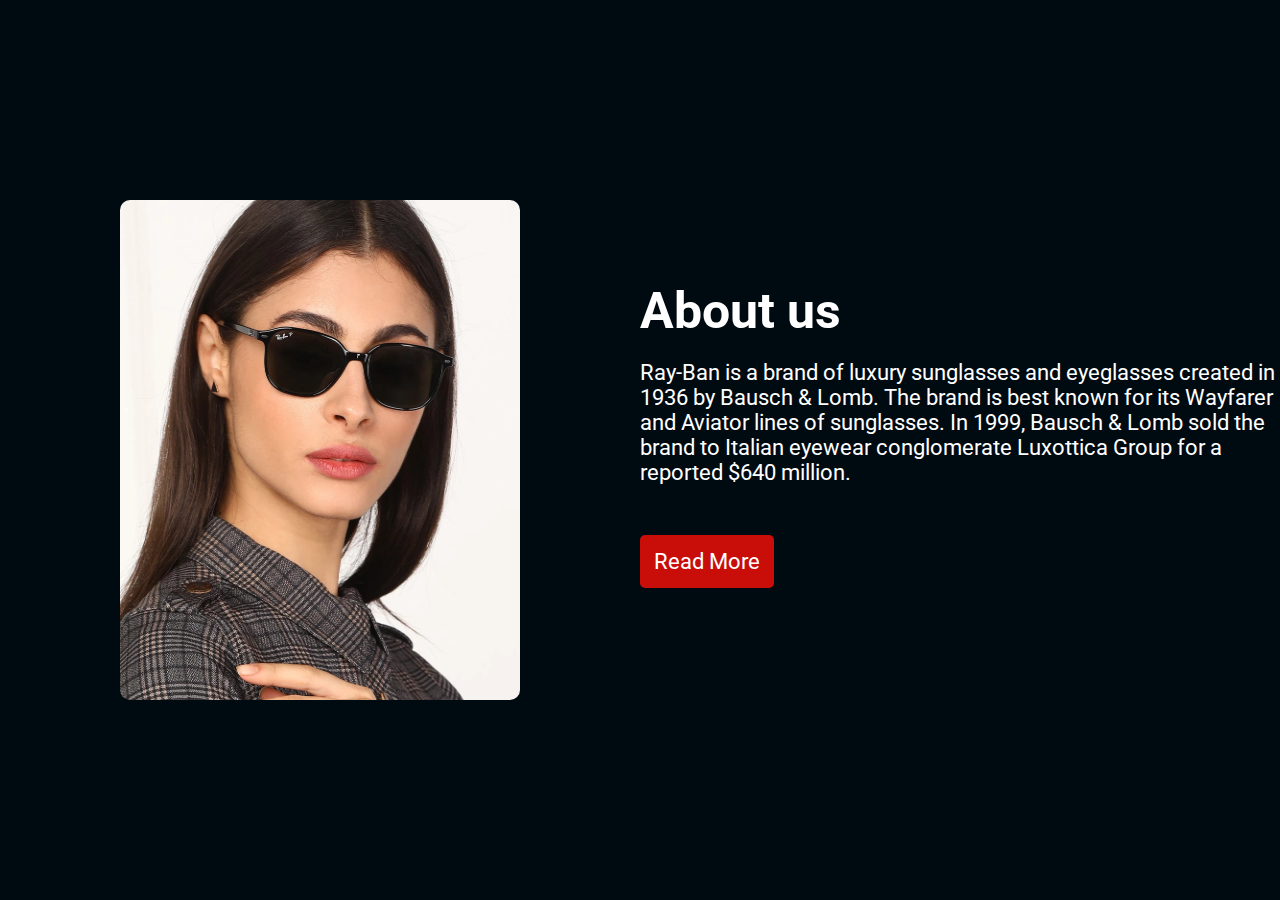
<file: about.html>
<!DOCTYPE html>
<html lang="en">
<head>
    <meta charset="UTF-8">
    <meta http-equiv="X-UA-Compatible" content="IE=edge">
    <meta name="viewport" content="width=device-width, initial-scale=1.0">
    <link rel="stylesheet" href="about.css">
    <title>Preview About</title>
</head>
<body>
        <div class="about-container">
            
            <div class="image-container">
                <img src="./Images/A.webp" alt="">
                
            </div>
            <div class="text-container">
                <h1>About us</h1>
                <p>Ray-Ban is a brand of luxury sunglasses and eyeglasses created in 1936 by Bausch & Lomb. The brand is best known for its Wayfarer and Aviator lines of sunglasses. In 1999, Bausch & Lomb sold the brand to Italian eyewear conglomerate Luxottica Group for a reported $640 million.</p>
                <a href="">Read More</a>
            </div>
            
        </div>
    

</body>
</html>
</file>
<file: about.css>
@import url('https://fonts.googleapis.com/css2?family=Roboto:wght@300;400;500;700&display=swap');
*{
    padding: 0;
    margin: 0;
    box-sizing: border-box;
    font-family: 'Roboto', sans-serif;
    color: white;
}


.about-container{
    width: 100%;
    min-height: 100vh;
    position: absolute;
    background-color:#000a11;
    display: flex;
    justify-content: center;
    align-items: center;

}
.image-container{
    flex: 1;
    display: flex;
    justify-content: center;
    align-items: center;
}
.image-container img {
    width: 500px;
    height: 500px;
    margin: 20px;
    border-radius: 10px;
}
.text-container{
    flex: 1;
    display: flex;
    justify-content: center;
    align-items: flex-start;
    flex-direction: column;
    font-size: 22px;
}
.text-container h1{
    font-size: 70px;
    padding: 20px 0px;
}
.text-container a{
    text-decoration: none;
    padding: 12px;
    margin: 50px 0px;
    background-color: rgb(201, 14, 10);
    border: 2px solid transparent;
    color: white;
    border-radius: 5px;
    transition: .3s all ease;
}
.text-container a:hover{
    background-color: transparent;
    color: rgb(255, 255, 255);
    border: 2px solid rgb(201, 14, 10);
}
@media screen and (max-width: 1600px){
    .about-container{
        width: 100%;
    }
    .image-container img{
        width: 400px;
        height: 500px;
    }
    .text-container h1{
        font-size: 50px;
    }
}
@media screen and (max-width: 1100px){
    .about-container{
        flex-direction: column;
    }
    .image-container img{
        width: 300px;
        height: 300px;
    }
    .text-container {
        align-items: center;
    }
}
</file>
